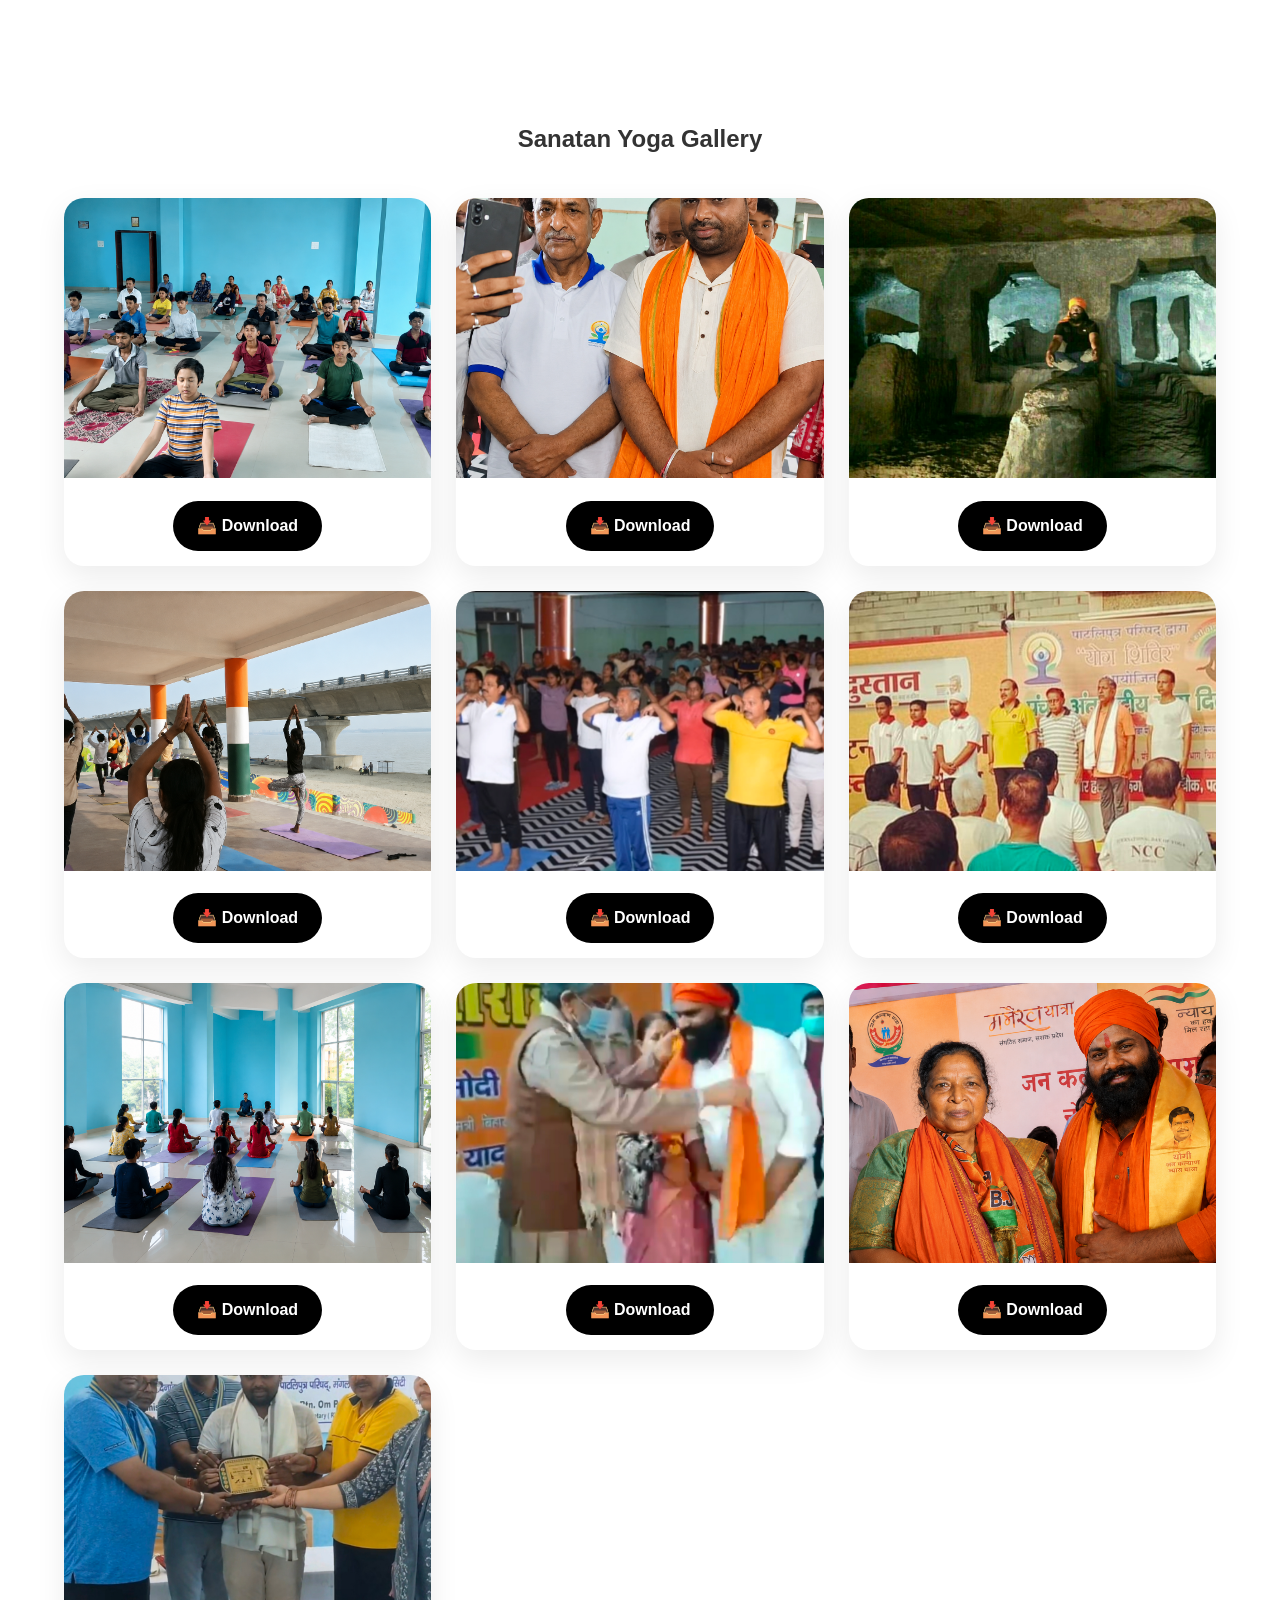
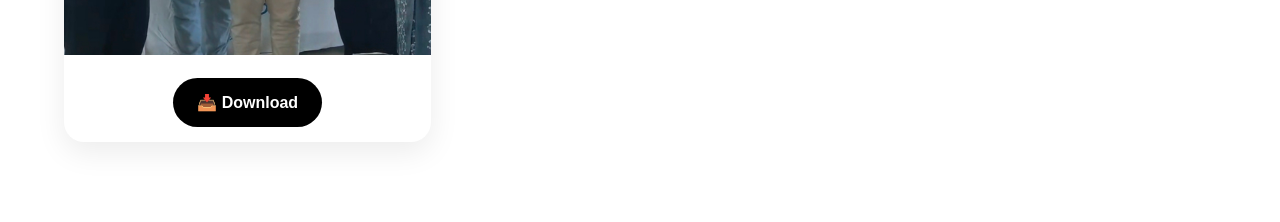
<file: gallery.html>
<!DOCTYPE html>
<html lang="en">
<head>
<meta charset="UTF-8">
<meta name="viewport" content="width=device-width, initial-scale=1.0">
<title>Yoga Gallery</title>
<link rel="stylesheet" href="style.css">
</head>

<body>

<section class="gallery-page">

<div class="container">

<h1>Sanatan Yoga Gallery</h1>

<div class="gallery-grid">

    <div class="gallery-item">
        <img src="images/photo1.jpg" alt="Yoga Photo">
        <a href="images/photo1.jpg" download class="download-btn">
            📥 Download
        </a>
    </div>

    <div class="gallery-item">
        <img src="images/photo2.jpg" alt="Yoga Photo">
        <a href="images/photo2.jpg" download class="download-btn">
            📥 Download
        </a>
    </div>

    <div class="gallery-item">
        <img src="images/photo3.jpg" alt="Yoga Photo">
        <a href="images/photo3.jpg" download class="download-btn">
            📥 Download
        </a>
    </div>

    <div class="gallery-item">
        <img src="images/photo4.jpg" alt="Yoga Photo">
        <a href="images/photo4.jpg" download class="download-btn">
            📥 Download
        </a>
    </div>

    <div class="gallery-item">
        <img src="images/photo5.jpg" alt="Yoga Photo">
        <a href="images/photo5.jpg" download class="download-btn">
            📥 Download
        </a>
    </div>

    <div class="gallery-item">
        <img src="images/photo6.jpg" alt="Yoga Photo">
        <a href="images/photo6.jpg" download class="download-btn">
            📥 Download
        </a>
    </div>

    <div class="gallery-item">
        <img src="images/photo7.jpg" alt="Yoga Photo">
        <a href="images/photo7.jpg" download class="download-btn">
            📥 Download
        </a>
    </div>

    <div class="gallery-item">
        <img src="images/photo8.jpg" alt="Yoga Photo">
        <a href="images/photo8.jpg" download class="download-btn">
            📥 Download
        </a>
    </div>

    <div class="gallery-item">
        <img src="images/photo9.jpg" alt="Yoga Photo">
        <a href="images/photo9.jpg" download class="download-btn">
            📥 Download
        </a>
    </div>

    <div class="gallery-item">
        <img src="images/photo10.jpg" alt="Yoga Photo">
        <a href="images/photo10.jpg" download class="download-btn">
            📥 Download
        </a>
    </div>

</div>

</section>

</body>
</html>
</file>
<file: style.css>
/* =========================
   SANATAN YOGA CENTER
   style.css
========================= */

*{
    margin:0;
    padding:0;
    box-sizing:border-box;
    font-family:'Poppins',sans-serif;
}

html{
    scroll-behavior:smooth;
}

body{
    background:#ffffff;
    color:#333;
    line-height:1.6;
}

/* Container */

.container{
    width:90%;
    max-width:1200px;
    margin:auto;
}

/* Header */

header{
    background:#ffffff;
    position:sticky;
    top:0;
    z-index:1000;
    box-shadow:0 2px 10px rgba(0,0,0,0.08);
}

header .container{
    display:flex;
    justify-content:space-between;
    align-items:center;
    padding:18px 0;
}

.logo h2{
    color:#ff7a00;
    font-size:1.5rem;
    font-weight:700;
}

nav ul{
    list-style:none;
    display:flex;
    align-items:center;
    gap:25px;
}

nav ul li a{
    text-decoration:none;
    color:#000000;
    font-weight:500;
    transition:.3s;
}

nav ul li a:hover{
    color:#9e4e03;
}

.nav-btn{
    backgroundb:#9e4e03;
    color:#b7b3b3 !important;
    padding:10px 18px;
    border-radius:8px;
}

/* Hero Section */

.hero{
    min-height:90vh;
    background:
    linear-gradient(
    rgba(0,0,0,0.45),
    rgba(0,0,0,0.45)),
    url("../images/hero.jpg");

    background-size:cover;
    background-position:center;

    display:flex;
    align-items:center;
    justify-content:center;
    text-align:center;

    color:#fffefe;
}

.hero-content{
    max-width:800px;
    padding:20px;
}

.hero h1{
    font-size:3.5rem;
    margin-bottom:20px;
}

.hero p{
    font-size:1.2rem;
    margin-bottom:30px;
}

.hero-buttons{
    display:flex;
    justify-content:center;
    gap:15px;
    flex-wrap:wrap;
}

/* Buttons */

.btn-primary{
    display:inline-block;
    background:#9e4e03;
    color:#fff;
    padding:14px 28px;
    border-radius:8px;
    text-decoration:none;
    border:none;
    cursor:pointer;
    transition:.3s;
}

.btn-primary:hover{
    background:#9e4e03;
}

.btn-secondary{
    display:inline-block;
    background:#fff;
    color:#9e4e03;
    padding:14px 28px;
    border-radius:8px;
    text-decoration:none;
    font-weight:600;
}

.btn-secondary:hover{
    opacity:.9;
}

/* Section Styling */

section{
    padding:90px 0;
}

section h2{
    text-align:center;
    margin-bottom:40px;
    color:#9e4e03;
    font-size:2.3rem;
}

/* About */

.about{
    background:#fffaf5;
}

.about p{
    text-align:center;
    max-width:900px;
    margin:auto;
}

.about-points{
    margin-top:40px;
    display:grid;
    grid-template-columns:repeat(auto-fit,minmax(280px,1fr));
    gap:20px;
}

.point{
    background:#fff;
    padding:20px;
    border-radius:12px;
    box-shadow:0 3px 12px rgba(0,0,0,0.06);
}

blockquote{
    margin-top:40px;
    text-align:center;
    font-size:1.1rem;
    font-style:italic;
    color:#555;
}

/* Programs */

.program-grid{
    display:grid;
    grid-template-columns:repeat(auto-fit,minmax(280px,1fr));
    gap:25px;
}

.card{
    background:#fff;
    padding:30px;
    border-radius:15px;
    box-shadow:0 4px 15px rgba(0,0,0,0.08);
    transition:.3s;
}

.card:hover{
    transform:translateY(-8px);
}

.card h3{
    margin-bottom:15px;
    color:#9e4e03;
}

/* Benefits */

.benefits{
    background:#fffaf5;
}

.benefit-grid{
    display:grid;
    grid-template-columns:repeat(auto-fit,minmax(250px,1fr));
    gap:20px;
    text-align:center;
}

.benefit-grid div{
    background:#fff;
    padding:20px;
    border-radius:10px;
    box-shadow:0 3px 12px rgba(0,0,0,0.05);
    font-weight:600;
}

/* Enrollment */

.enrollment{
    background:#9e4e03;
    color:#fff;
    text-align:center;
}

.enrollment h2{
    color:#fff;
}

.enrollment h3{
    font-size:2rem;
    margin-bottom:20px;
}

.enrollment p{
    margin-bottom:25px;
}

/* Reviews */

.review-grid{
    display:grid;
    grid-template-columns:repeat(auto-fit,minmax(280px,1fr));
    gap:25px;
}

.review-card{
    background:#fff;
    padding:25px;
    border-radius:15px;
    box-shadow:0 4px 15px rgba(0,0,0,0.08);
}

.review-card h4{
    margin-bottom:10px;
}

.review-card span{
    display:block;
    margin-top:15px;
    font-weight:600;
    color:#ff7a00;
}

/* Contact */

.contact{
    background:#fffaf5;
}

.contact-box{
    text-align:center;
    margin-bottom:35px;
}

.contact-box p{
    margin:10px 0;
}

form{
    max-width:700px;
    margin:auto;
}

form input,
form textarea{
    width:100%;
    padding:15px;
    margin-bottom:15px;
    border:1px solid #ddd;
    border-radius:8px;
    outline:none;
    font-size:1rem;
}

form input:focus,
form textarea:focus{
    border-color:#ff7a00;
}

/* Footer */

footer{
    background:#111;
    color:#fff;
    text-align:center;
    padding:25px 0;
}

/* Responsive */

@media(max-width:900px){

    header .container{
        flex-direction:column;
        gap:15px;
    }

    nav ul{
        flex-wrap:wrap;
        justify-content:center;
    }

    .hero h1{
        font-size:2.4rem;
    }

    .hero p{
        font-size:1rem;
    }
}

@media(max-width:600px){

    .hero h1{
        font-size:2rem;
    }

    section{
        padding:70px 0;
    }

    section h2{
        font-size:1.8rem;
    }

    .hero-buttons{
        flex-direction:column;
        align-items:center;
    }

    .btn-primary,
    .btn-secondary{
        width:220px;
        text-align:center;
    }
}

/* Gallery Button Section */

.photo-gallery-btn{
    background:#ffffff;
    text-align:center;
    padding:80px 20px;
}

.photo-gallery-btn h2{
    margin-bottom:15px;
}

.photo-gallery-btn p{
    max-width:700px;
    margin:0 auto 30px;
    color:#555;
}

.gallery-button{
    display:inline-block;
    padding:16px 40px;
    background:linear-gradient(
        135deg,
        #ff9966,
        #ff5e62
    );

    color:white;
    text-decoration:none;
    font-weight:600;
    border-radius:50px;

    transition:.3s;

    box-shadow:
    0 10px 25px rgba(255,94,98,.3);
}

.gallery-button:hover{
    transform:translateY(-5px);
    box-shadow:
    0 15px 35px rgba(255,94,98,.4);
}

/* Gallery Page */

.gallery-page{
    padding:120px 0 80px;
}

.gallery-page h1{
    text-align:center;
    margin-bottom:40px;
}

.gallery-grid{
    display:grid;
    grid-template-columns:
    repeat(auto-fit,minmax(300px,1fr));
    gap:25px;
}

.gallery-item{
    background:#fff;
    border-radius:20px;
    overflow:hidden;
    box-shadow:0 10px 30px rgba(0,0,0,.08);
    text-align:center;
}

.gallery-item img{
    width:100%;
    height:280px;
    object-fit:cover;
}

.download-btn{
    display:inline-block;
    margin:15px;
    padding:12px 24px;
    background:#000000;
    color:white;
    text-decoration:none;
    border-radius:50px;
    font-weight:600;
    transition:.3s;
}

.download-btn:hover{
    background:#000000;
    transform:translateY(-3px);
}

/* Review Form */

.submit-review{
    background:#f8fafc;
}

.submit-review p{
    text-align:center;
    margin-bottom:30px;
}

#reviewForm{
    max-width:700px;
    margin:auto;
}

#reviewForm input,
#reviewForm select,
#reviewForm textarea{

    width:100%;

    padding:15px;

    border:1px solid #ddd;

    border-radius:12px;

    margin-bottom:15px;

    font-size:15px;
}

.review-system{
    padding:80px 20px;
    background:#f8fafc;
}

#reviewForm{
    max-width:700px;
    margin:0 auto 40px;
}

#reviewForm input,
#reviewForm select,
#reviewForm textarea{
    width:100%;
    padding:15px;
    margin-bottom:15px;
    border:1px solid #ddd;
    border-radius:12px;
    box-sizing:border-box;
}

.firebase-review{
    background:white;
    padding:25px;
    margin-bottom:20px;
    border-radius:20px;
    box-shadow:0 10px 25px rgba(0,0,0,.08);
}

.firebase-review h4{
    margin-bottom:10px;
}

.stars{
    color:#ffb400;
    font-size:18px;
    margin-bottom:10px;
}

.firebase-review{
    background:#ffffff;
    padding:25px;
    border-radius:20px;
    margin-bottom:20px;
    box-shadow:0 10px 25px rgba(0,0,0,0.08);
}

.firebase-review h4{
    margin-bottom:10px;
    color:#222;
}

.firebase-review p{
    margin:10px 0;
    color:#555;
}

.stars{
    color:#ffb400;
    font-size:18px;
}

#reviewsContainer{
    margin-top:40px;
}

.review-system{
    padding:80px 20px;
    background:#f8fafc;
}

.review-system h2{
    text-align:center;
    margin-bottom:30px;
}

#reviewForm{
    max-width:700px;
    margin:0 auto 40px;
}

#reviewForm input,
#reviewForm select,
#reviewForm textarea{
    width:100%;
    padding:15px;
    margin-bottom:15px;
    border:1px solid #ddd;
    border-radius:12px;
    box-sizing:border-box;
}

.firebase-review{
    background:#fff;
    padding:25px;
    border-radius:20px;
    margin-bottom:20px;
    box-shadow:0 10px 25px rgba(0,0,0,.08);
}

.stars{
    color:#ffb400;
}
</file>
